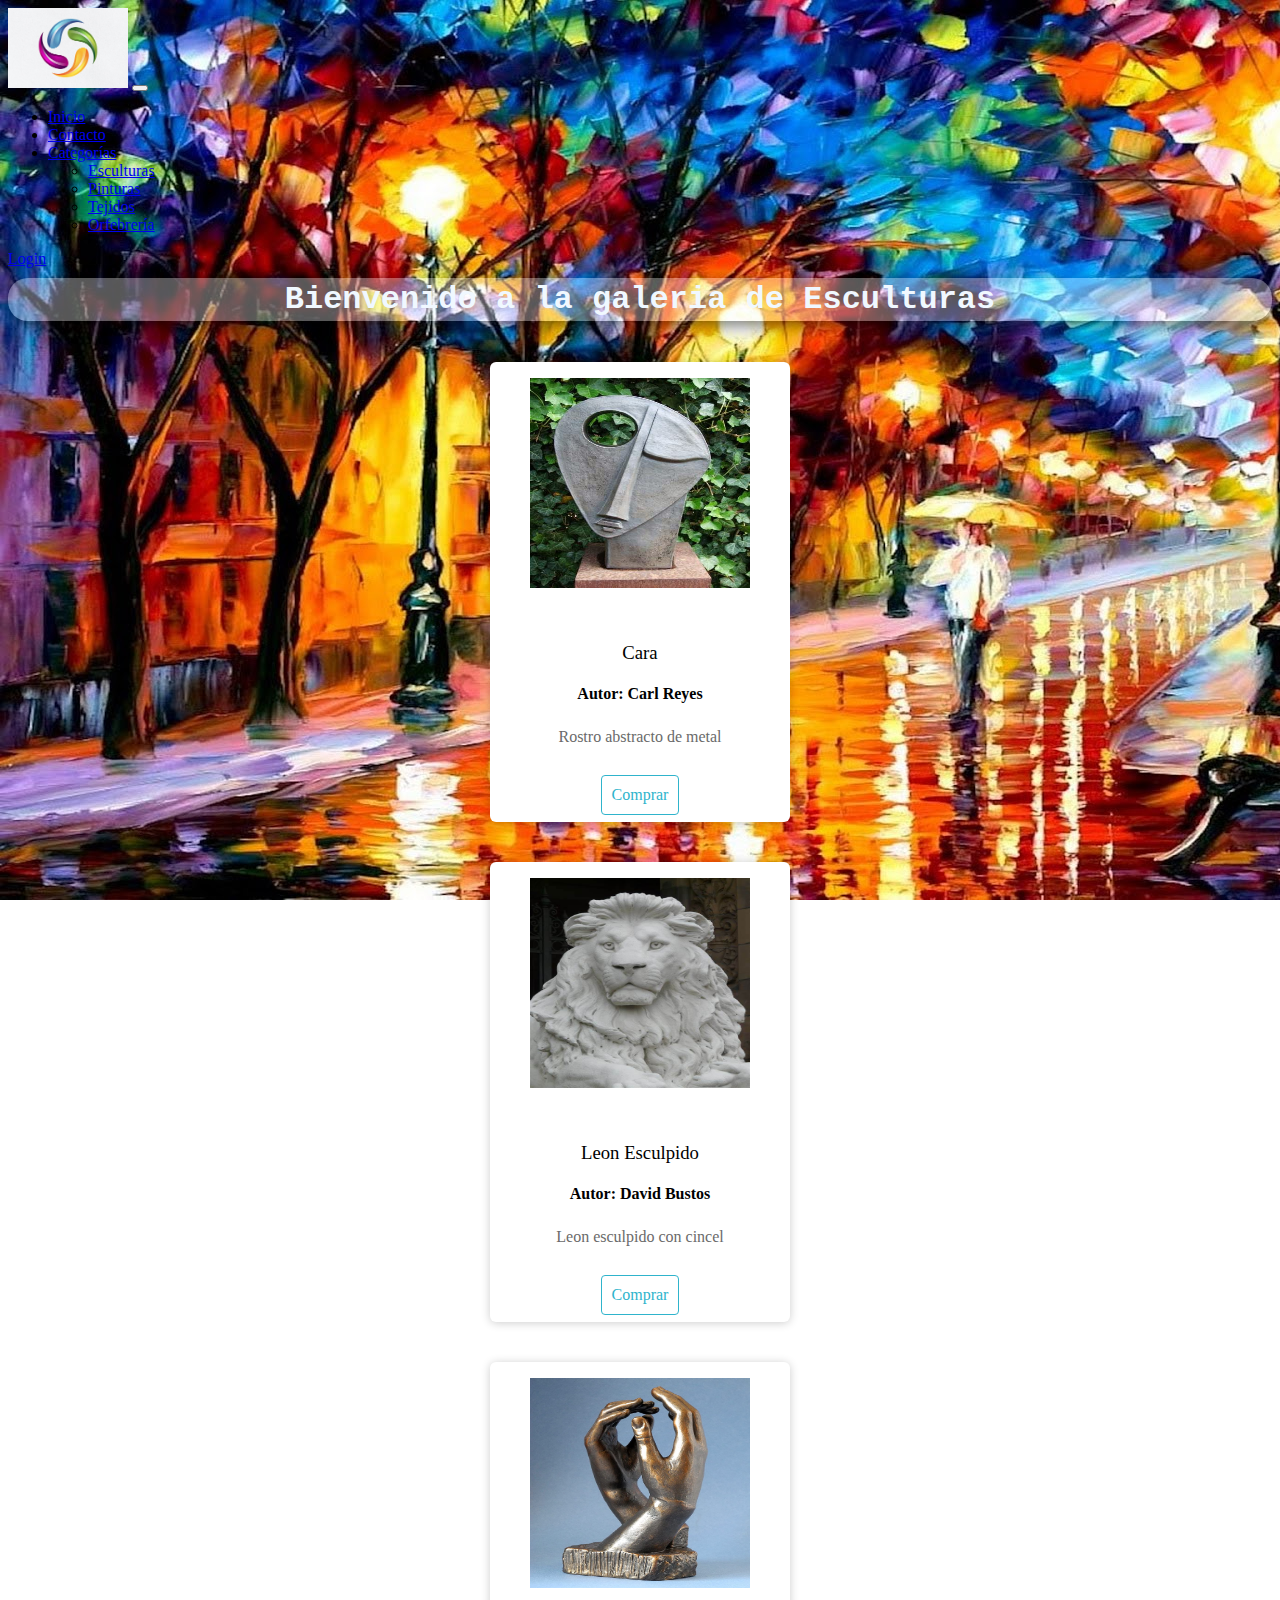
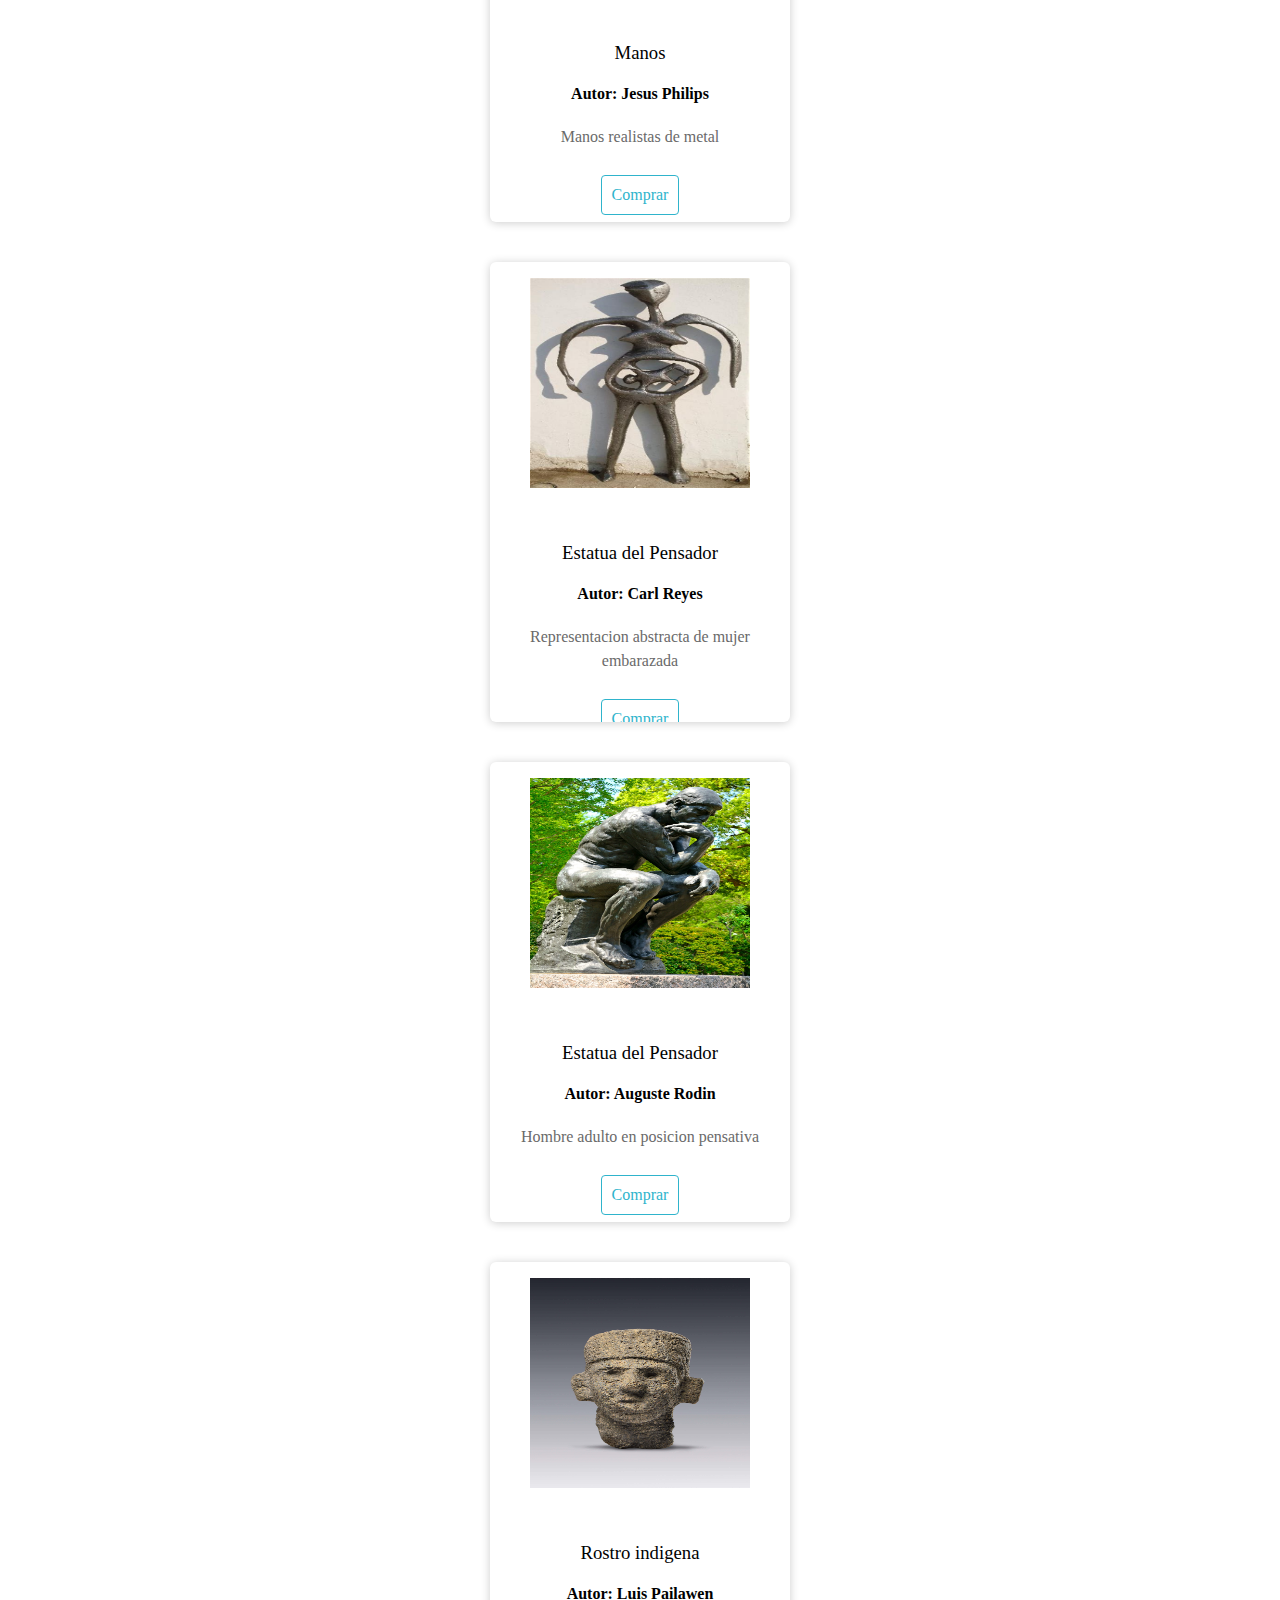
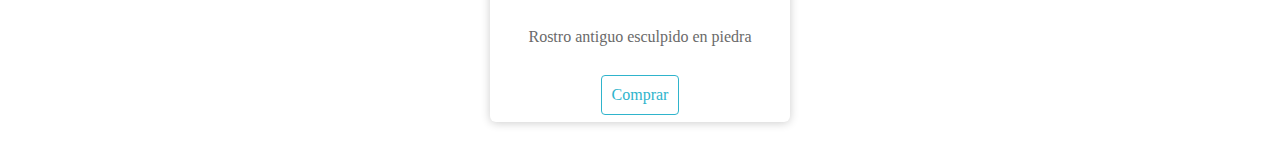
<file: Esculturas.html>
<!DOCTYPE html>
<html lang="en">

<head>
  <meta charset="UTF-8">
  <meta http-equiv="X-UA-Compatible" content="IE=edge">
  <meta name="viewport" content="width=device-width, initial-scale=1.0">
  <title>Esculturas</title>
  <link href="https://cdn.jsdelivr.net/npm/bootstrap@5.3.0-alpha2/dist/css/bootstrap.min.css" rel="stylesheet"
    integrity="sha384-aFq/bzH65dt+w6FI2ooMVUpc+21e0SRygnTpmBvdBgSdnuTN7QbdgL+OapgHtvPp" crossorigin="anonymous">
  <script src="https://cdn.jsdelivr.net/npm/bootstrap@5.3.0-alpha2/dist/js/bootstrap.bundle.min.js"
    integrity="sha384-qKXV1j0HvMUeCBQ+QVp7JcfGl760yU08IQ+GpUo5hlbpg51QRiuqHAJz8+BrxE/N"
    crossorigin="anonymous"></script>
    <link rel="stylesheet" href="est.css">
    <link rel="stylesheet" href="estilocard.css">

</head>

<body>
  <nav class="navbar navbar-expand-lg bg-body-tertiary">
    <div class="container-fluid">
      <a class="navbar-brand" href="index.html"> <img src="Img/Logo/logo-design.jpg" alt="logo" width="120px"></a>
      <button class="navbar-toggler" type="button" data-bs-toggle="collapse" data-bs-target="#navbarSupportedContent"
        aria-controls="navbarSupportedContent" aria-expanded="false" aria-label="Toggle navigation">
        <span class="navbar-toggler-icon"></span>
      </button>
      <div class="collapse navbar-collapse" id="navbarSupportedContent">
        <ul class="navbar-nav me-auto mb-2 mb-lg-0">
          <li class="nav-item">
            <a class="nav-link active" aria-current="page" href="index.html">Inicio</a>
          </li>
          <li class="nav-item">
            <a class="nav-link" href="Contacto.html">Contacto</a>
          </li>
          <li class="nav-item dropdown">
            <a class="nav-link dropdown-toggle" href="#" role="button" data-bs-toggle="dropdown" aria-expanded="false">
              Categorías
            </a>
            <ul class="dropdown-menu">
              <li><a class="dropdown-item" href="Esculturas.html">Esculturas</a></li>
              <li><a class="dropdown-item" href="Pinturas.html">Pinturas</a></li>
              <li><a class="dropdown-item" href="Tejidos.html">Tejidos</a></li>
              <li><a class="dropdown-item" href="Orfebrería.html">Orfebrería</a></li>
            </ul>
          </li>
        </ul>
        <li class="nav-item">
          <a class="nav-link active" aria-current="page" href="login.html">Login</a>
        </li>
      </div>
    </div>
  </nav>
  <div class="row">
    <div class="col-4"></div>
    <div class="col-4">
      <h1 class="h1">Bienvenido a la galeria de Esculturas</h1>
    </div>
    <div class="col-4"></div>
  </div>
  <div class="row">
    <div class="col-4">
      <div class="container">
        <div class="card">
          <figure>
            <img src="Img/Esculturas/cara.jpg" alt="">
          </figure>
          <div class="contenido">
            <h3>Cara</h3>
            <h4>Autor: Carl Reyes</h4>
            <p>Rostro abstracto de metal</p>
            <a href="loginVisita.html">Comprar</a>
          </div>
        </div>
      </div>
    </div>
    <div class="col-4">
      <div class="container">
        <div class="card">
          <figure>
            <img src="Img/Esculturas/leon.jpg" alt="">
          </figure>
          <div class="contenido">
            <h3>Leon Esculpido</h3>
            <h4>Autor: David Bustos</h4>
            <p>Leon esculpido con cincel</p>
            <a href="loginVisita.html">Comprar</a>
          </div>
        </div>
      </div>
    </div>
    <div class="col-4">
      <div class="container">
        <div class="card">
          <figure>
            <img src="Img/Esculturas/manos.jpg" alt="">
          </figure>
          <div class="contenido">
            <h3>Manos</h3>
            <h4>Autor: Jesus Philips</h4>
            <p>Manos realistas de metal</p>
            <a href="loginVisita.html">Comprar</a>
          </div>
        </div>
      </div>
    </div>
    <div class="row">
      <div class="col-4">
        <div class="container">
          <div class="card">
            <figure>
              <img src="Img/Esculturas/mujer.jpg" alt="">
            </figure>
            <div class="contenido">
              <h3>Estatua del Pensador</h3>
              <h4>Autor: Carl Reyes</h4>
              <p>Representacion abstracta de mujer embarazada</p>
              <a href="loginVisita.html">Comprar</a>
            </div>
          </div>
        </div>
      </div>
      <div class="col-4">
        <div class="container">
          <div class="card">
            <figure>
              <img src="Img/Esculturas/pensador.jpg" alt="">
            </figure>
            <div class="contenido">
              <h3>Estatua del Pensador</h3>
            <h4>Autor: Auguste Rodin</h4>
            <p>Hombre adulto en posicion pensativa</p>
            <a href="loginVisita.html">Comprar</a>
            </div>
          </div>
        </div>
      </div>
      <div class="col-4">
        <div class="container">
          <div class="card">
            <figure>
              <img src="Img/Esculturas/caraAntigua.jpg" alt="">
            </figure>
            <div class="contenido">
              <h3>Rostro indigena</h3>
              <h4>Autor: Luis Pailawen</h4>
              <p>Rostro antiguo esculpido en piedra </p>
              <a href="loginVisita.html">Comprar</a>
            </div>
          </div>
        </div>
      </div>
    </div>
  </div>
  </div>


</body>

</html>
</file>
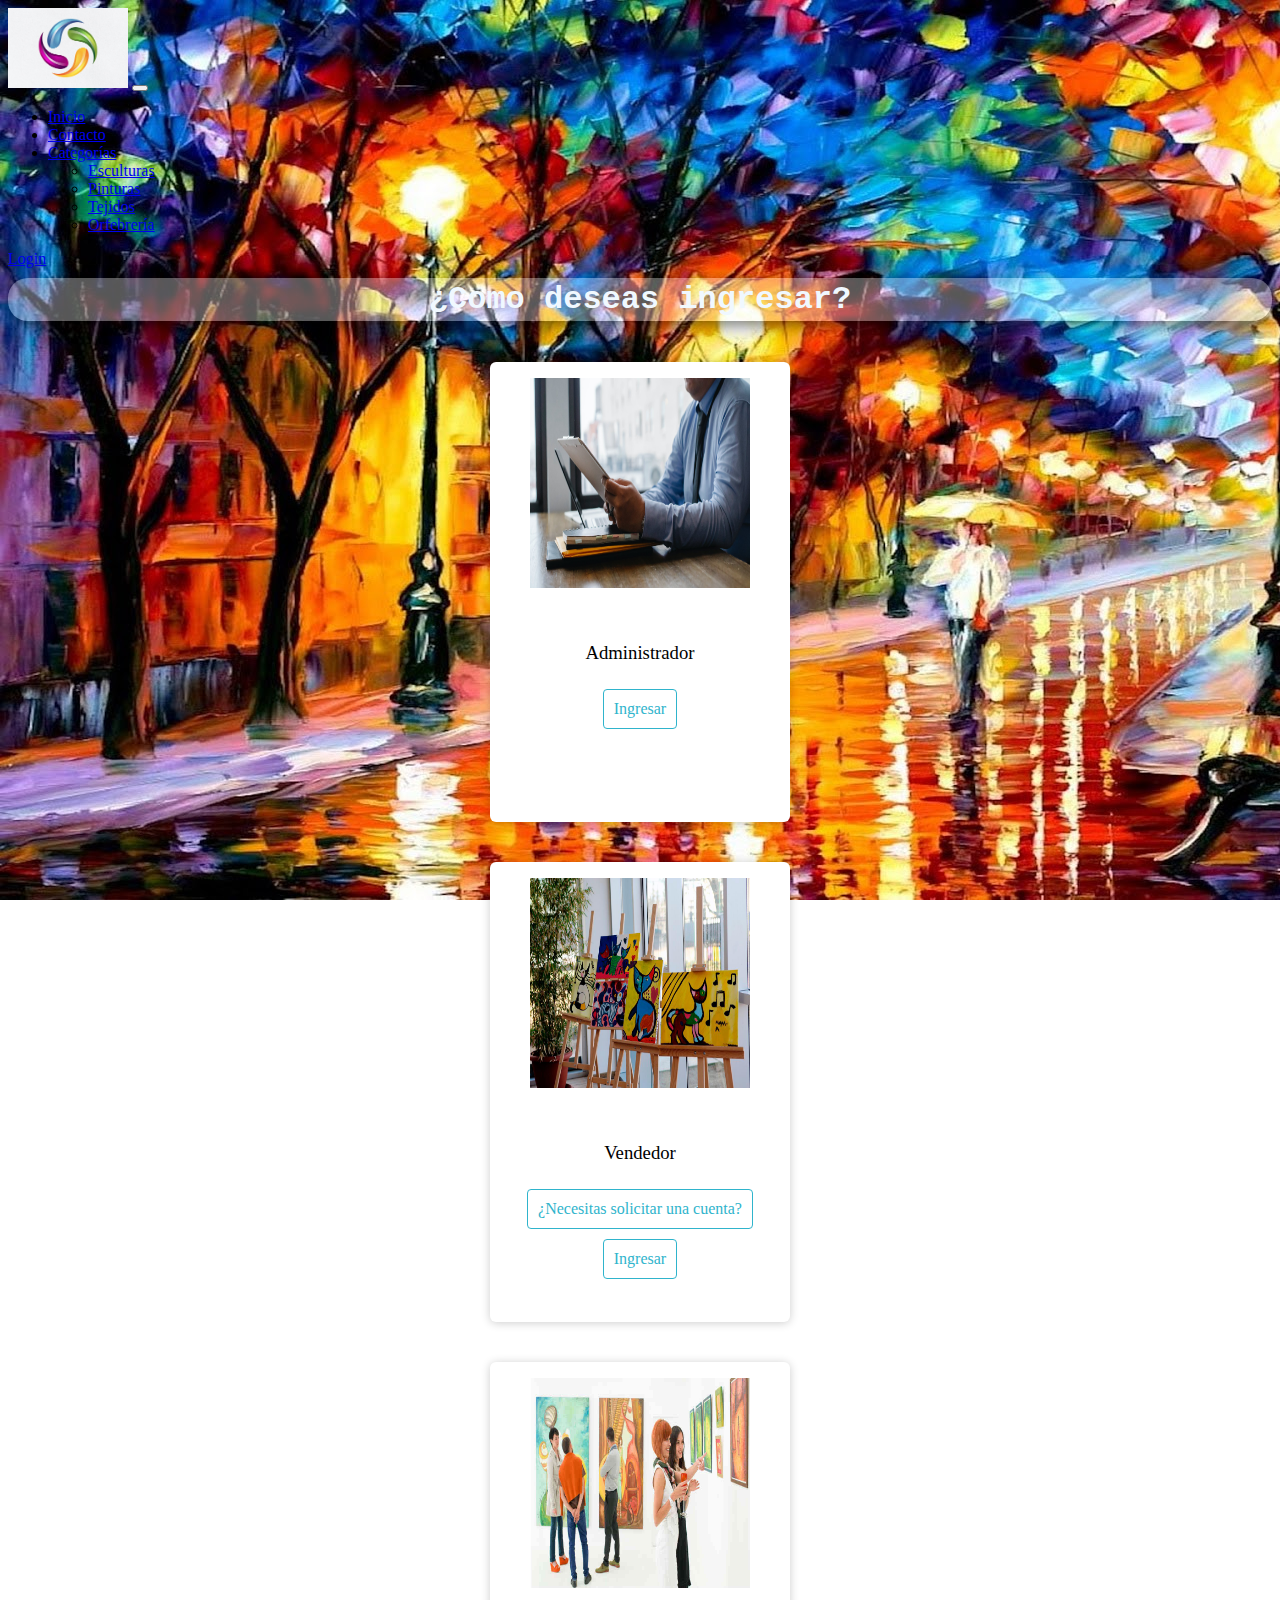
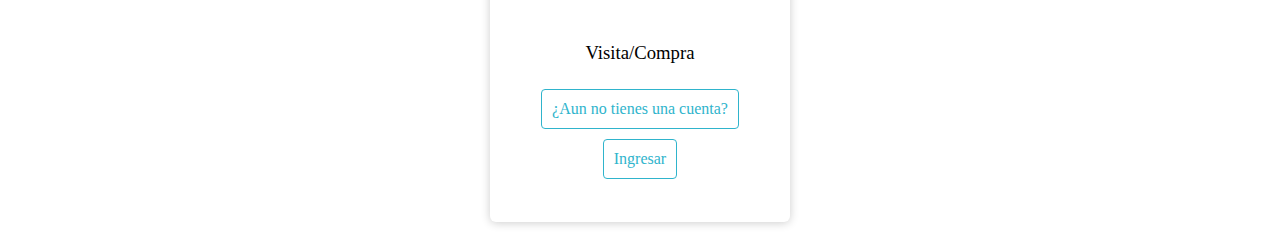
<file: login.html>
<!DOCTYPE html>
<html lang="en">

<head>
    <meta charset="UTF-8">
    <meta http-equiv="X-UA-Compatible" content="IE=edge">
    <meta name="viewport" content="width=device-width, initial-scale=1.0">
    <title>Login</title>
    <link href="https://cdn.jsdelivr.net/npm/bootstrap@5.3.0-alpha2/dist/css/bootstrap.min.css" rel="stylesheet"
        integrity="sha384-aFq/bzH65dt+w6FI2ooMVUpc+21e0SRygnTpmBvdBgSdnuTN7QbdgL+OapgHtvPp" crossorigin="anonymous">
    <script src="https://cdn.jsdelivr.net/npm/bootstrap@5.3.0-alpha2/dist/js/bootstrap.bundle.min.js"
        integrity="sha384-qKXV1j0HvMUeCBQ+QVp7JcfGl760yU08IQ+GpUo5hlbpg51QRiuqHAJz8+BrxE/N"
        crossorigin="anonymous"></script>
    <link rel="stylesheet" href="estilocard.css">
    <link rel="stylesheet" href="est.css">
</head>

<body>
    <header>
        <nav class="navbar navbar-expand-lg bg-body-tertiary">
            <div class="container-fluid">
                <a class="navbar-brand" href="index.html"> <img src="Img/Logo/logo-design.jpg" alt="logo"
                        width="120px"></a>
                <button class="navbar-toggler" type="button" data-bs-toggle="collapse"
                    data-bs-target="#navbarSupportedContent" aria-controls="navbarSupportedContent"
                    aria-expanded="false" aria-label="Toggle navigation">
                    <span class="navbar-toggler-icon"></span>
                </button>
                <div class="collapse navbar-collapse" id="navbarSupportedContent">
                    <ul class="navbar-nav me-auto mb-2 mb-lg-0">
                        <li class="nav-item">
                            <a class="nav-link active" aria-current="page" href="index.html">Inicio</a>
                        </li>
                        <li class="nav-item">
                            <a class="nav-link" href="Contacto.html">Contacto</a>
                        </li>
                        <li class="nav-item dropdown">
                            <a class="nav-link dropdown-toggle" href="#" role="button" data-bs-toggle="dropdown"
                                aria-expanded="false">
                                Categorías
                            </a>
                            <ul class="dropdown-menu">
                                <li><a class="dropdown-item" href="Esculturas.html">Esculturas</a></li>
                                <li><a class="dropdown-item" href="Pinturas.html">Pinturas</a></li>
                                <li><a class="dropdown-item" href="Tejidos.html">Tejidos</a></li>
                                <li><a class="dropdown-item" href="Orfebrería.html">Orfebrería</a></li>
                            </ul>
                        </li>
                    </ul>
                    <li class="nav-item">
                        <a class="nav-link active" aria-current="page" href="login.html">Login</a>
                    </li>
                </div>
            </div>
        </nav>
    </header>
    <div class="row">
        <div class="col-4"></div>
        <div class="col-4">
          <h1 class="h1">¿Como deseas ingresar?</h1>
        </div>
        <div class="col-4"></div>
      </div>
      <div class="row">
        <div class="col-4">
          <div class="container">
            <div class="card">
              <figure>
                <img src="Img/Register/Administrador.jpg" alt="">
              </figure>
              <div class="contenido">
                <h3>Administrador</h3>
                <a href="loginAdmin.html">Ingresar</a>
              </div>
            </div>
          </div>
        </div>
        <div class="col-4">
          <div class="container">
            <div class="card">
              <figure>
                <img src="Img/Register/Vendedor.jpg" alt="">
              </figure>
              <div class="contenido">
                <h3>Vendedor</h3>
                <a href="Contacto.html">¿Necesitas solicitar una cuenta?</a>
                <a href="loginVendedor.html">Ingresar</a>
              </div>
            </div>
          </div>
        </div>
        <div class="col-4">
          <div class="container">
            <div class="card">
              <figure>
                <img src="Img/Register/Visita.jpg" alt="">
              </figure>
              <div class="contenido">
                <h3>Visita/Compra</h3>
                <a href="Registro.html">¿Aun no tienes una cuenta?</a>
                <a href="loginVisita.html">Ingresar</a>
              </div>
            </div>
          </div>
        </div>
        




</body>

</html>
</file>
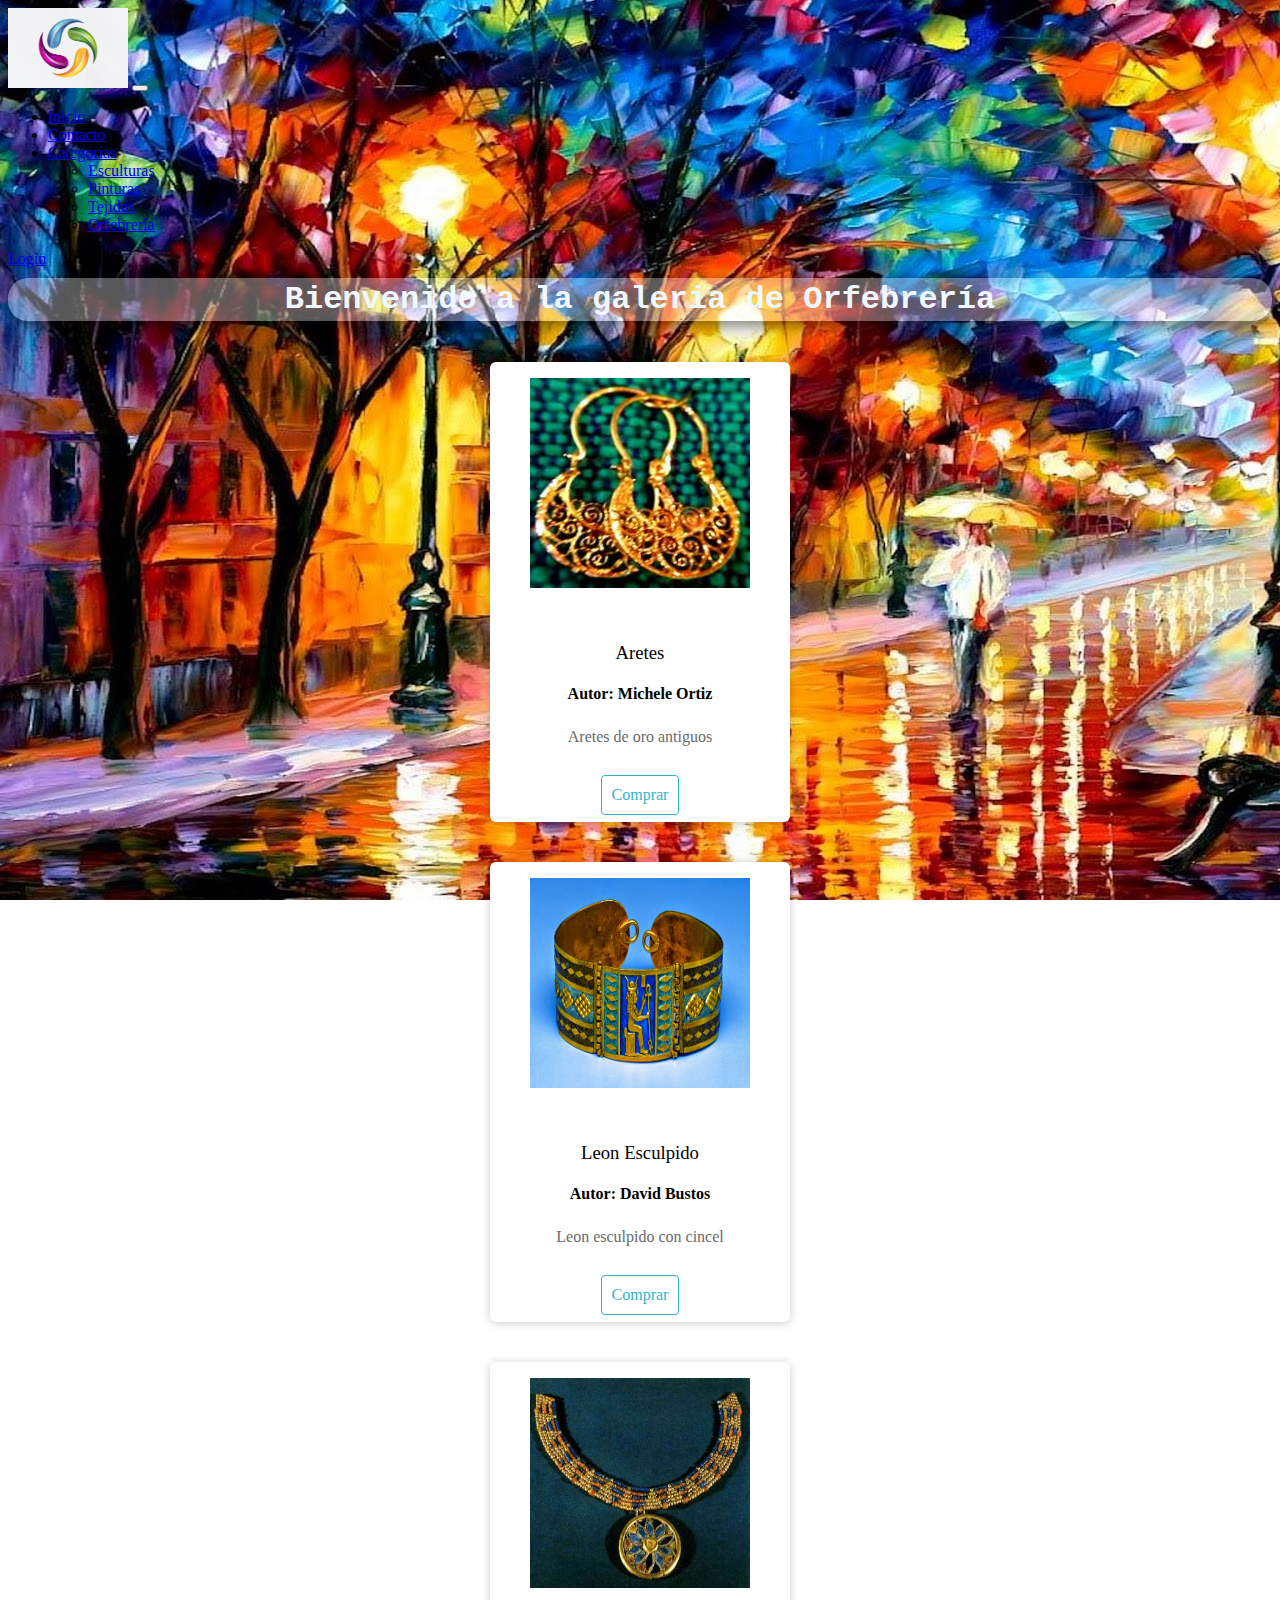
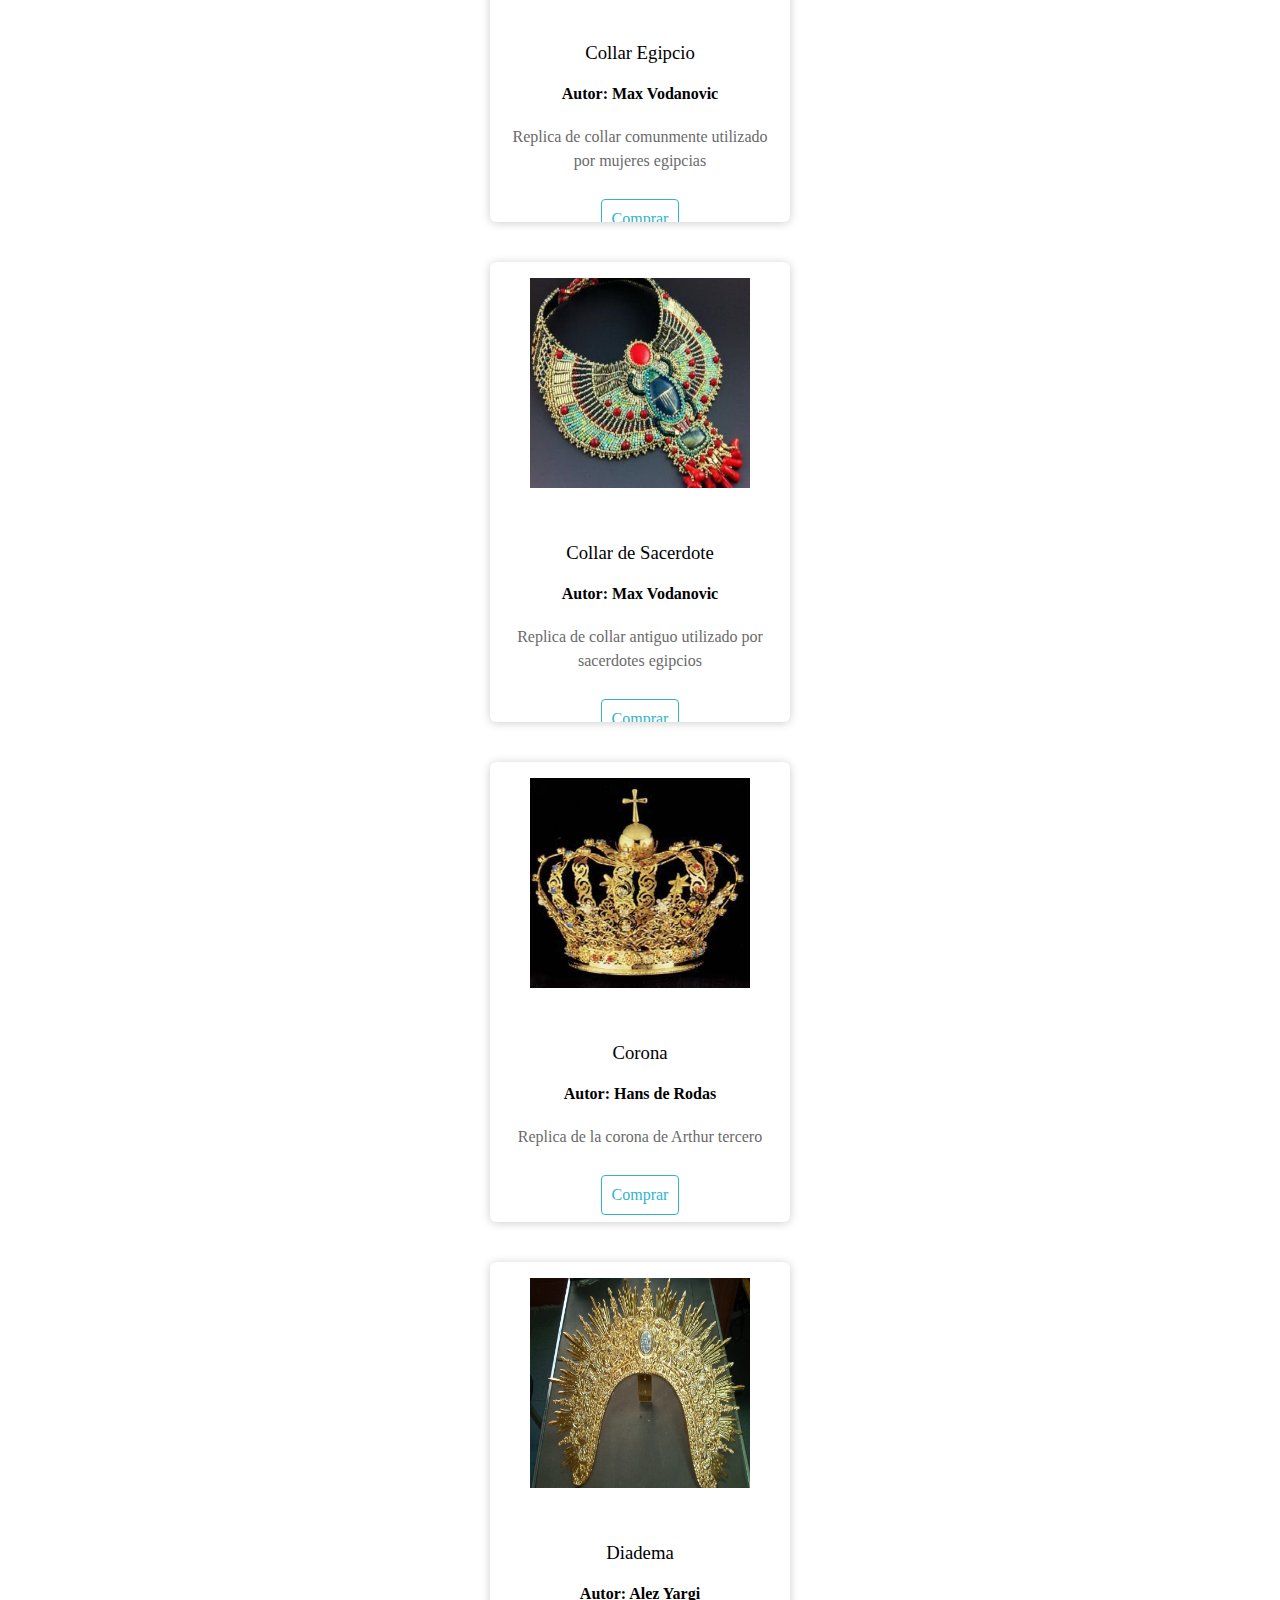
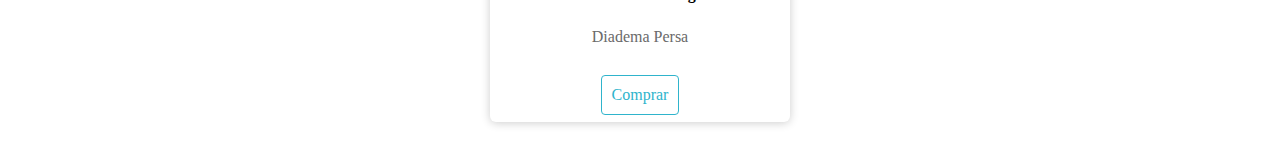
<file: Orfebrería.html>
<!DOCTYPE html>
<html lang="en">
<head>
    <meta charset="UTF-8">
    <meta http-equiv="X-UA-Compatible" content="IE=edge">
    <meta name="viewport" content="width=device-width, initial-scale=1.0">
    <title>Orfebrería</title>
    <link href="https://cdn.jsdelivr.net/npm/bootstrap@5.3.0-alpha2/dist/css/bootstrap.min.css" rel="stylesheet" integrity="sha384-aFq/bzH65dt+w6FI2ooMVUpc+21e0SRygnTpmBvdBgSdnuTN7QbdgL+OapgHtvPp" crossorigin="anonymous">
    <script src="https://cdn.jsdelivr.net/npm/bootstrap@5.3.0-alpha2/dist/js/bootstrap.bundle.min.js" integrity="sha384-qKXV1j0HvMUeCBQ+QVp7JcfGl760yU08IQ+GpUo5hlbpg51QRiuqHAJz8+BrxE/N" crossorigin="anonymous"></script>
    <link rel="stylesheet" href="est.css">
    <link rel="stylesheet" href="estilocard.css">
</head>
<body>
    <nav class="navbar navbar-expand-lg bg-body-tertiary">
        <div class="container-fluid">
          <a class="navbar-brand" href="index.html"> <img src="Img/Logo/logo-design.jpg" alt="logo" width="120px"></a>
          <button class="navbar-toggler" type="button" data-bs-toggle="collapse" data-bs-target="#navbarSupportedContent" aria-controls="navbarSupportedContent" aria-expanded="false" aria-label="Toggle navigation">
            <span class="navbar-toggler-icon"></span>
          </button>
          <div class="collapse navbar-collapse" id="navbarSupportedContent">
            <ul class="navbar-nav me-auto mb-2 mb-lg-0">
              <li class="nav-item">
                <a class="nav-link active" aria-current="page" href="index.html">Inicio</a>
              </li>
              <li class="nav-item">
                <a class="nav-link" href="Contacto.html">Contacto</a>
              </li>
              <li class="nav-item dropdown">
                <a class="nav-link dropdown-toggle" href="#" role="button" data-bs-toggle="dropdown" aria-expanded="false">
                  Categorías
                </a>
                <ul class="dropdown-menu">
                  <li><a class="dropdown-item" href="Esculturas.html">Esculturas</a></li>
                  <li><a class="dropdown-item" href="Pinturas.html">Pinturas</a></li>
                  <li><a class="dropdown-item" href="Tejidos.html">Tejidos</a></li>
                  <li><a class="dropdown-item" href="Orfebrería.html">Orfebrería</a></li>
                </ul>
              </li>
            </ul>
            <li class="nav-item">
                <a class="nav-link active" aria-current="page" href="login.html">Login</a>
              </li>
          </div>
        </div>
      </nav>
      <div class="row">
        <div class="col-4"></div>
        <div class="col-4">
          <h1 class="h1">Bienvenido a la galeria de Orfebrería</h1>
        </div>
        <div class="col-4"></div>
      </div>
      <div class="row">
        <div class="col-4">
          <div class="container">
            <div class="card">
              <figure>
                <img src="Img/Orfebrería/aretes.jpg" alt="">
              </figure>
              <div class="contenido">
                <h3>Aretes</h3>
                <h4>Autor: Michele Ortiz</h4>
                <p>Aretes de oro antiguos</p>
                <a href="loginVisita.html">Comprar</a>
              </div>
            </div>
          </div>
        </div>
        <div class="col-4">
          <div class="container">
            <div class="card">
              <figure>
                <img src="Img/Orfebrería/brazalete.jpg" alt="">
              </figure>
              <div class="contenido">
                <h3>Leon Esculpido</h3>
                <h4>Autor: David Bustos</h4>
                <p>Leon esculpido con cincel</p>
                <a href="loginVisita.html">Comprar</a>
              </div>
            </div>
          </div>
        </div>
        <div class="col-4">
          <div class="container">
            <div class="card">
              <figure>
                <img src="Img/Orfebrería/collar.jpg" alt="">
              </figure>
              <div class="contenido">
                <h3>Collar Egipcio</h3>
                <h4>Autor: Max Vodanovic</h4>
                <p>Replica de collar comunmente utilizado por mujeres egipcias</p>
                <a href="loginVisita.html">Comprar</a>
              </div>
            </div>
          </div>
        </div>
        <div class="row">
          <div class="col-4">
            <div class="container">
              <div class="card">
                <figure>
                  <img src="Img/Orfebrería/collar2.jpg" alt="">
                </figure>
                <div class="contenido">
                  <h3>Collar de Sacerdote</h3>
                  <h4>Autor: Max Vodanovic</h4>
                  <p>Replica de collar antiguo utilizado por sacerdotes egipcios</p>
                  <a href="loginVisita.html">Comprar</a>
                </div>
              </div>
            </div>
          </div>
          <div class="col-4">
            <div class="container">
              <div class="card">
                <figure>
                  <img src="Img/Orfebrería/corona.jpg" alt="">
                </figure>
                <div class="contenido">
                  <h3>Corona</h3>
                <h4>Autor: Hans de Rodas</h4>
                <p>Replica de la corona de Arthur tercero </p>
                <a href="loginVisita.html">Comprar</a>
                </div>
              </div>
            </div>
          </div>
          <div class="col-4">
            <div class="container">
              <div class="card">
                <figure>
                  <img src="Img/Orfebrería/diadema.JPG" alt="">
                </figure>
                <div class="contenido">
                  <h3>Diadema</h3>
                  <h4>Autor: Alez Yargi</h4>
                  <p>Diadema Persa </p>
                  <a href="loginVisita.html">Comprar</a>
                </div>
              </div>
            </div>
          </div>
        </div>
      </div>
      </div>
    
    
    
</body>
</html>
</file>
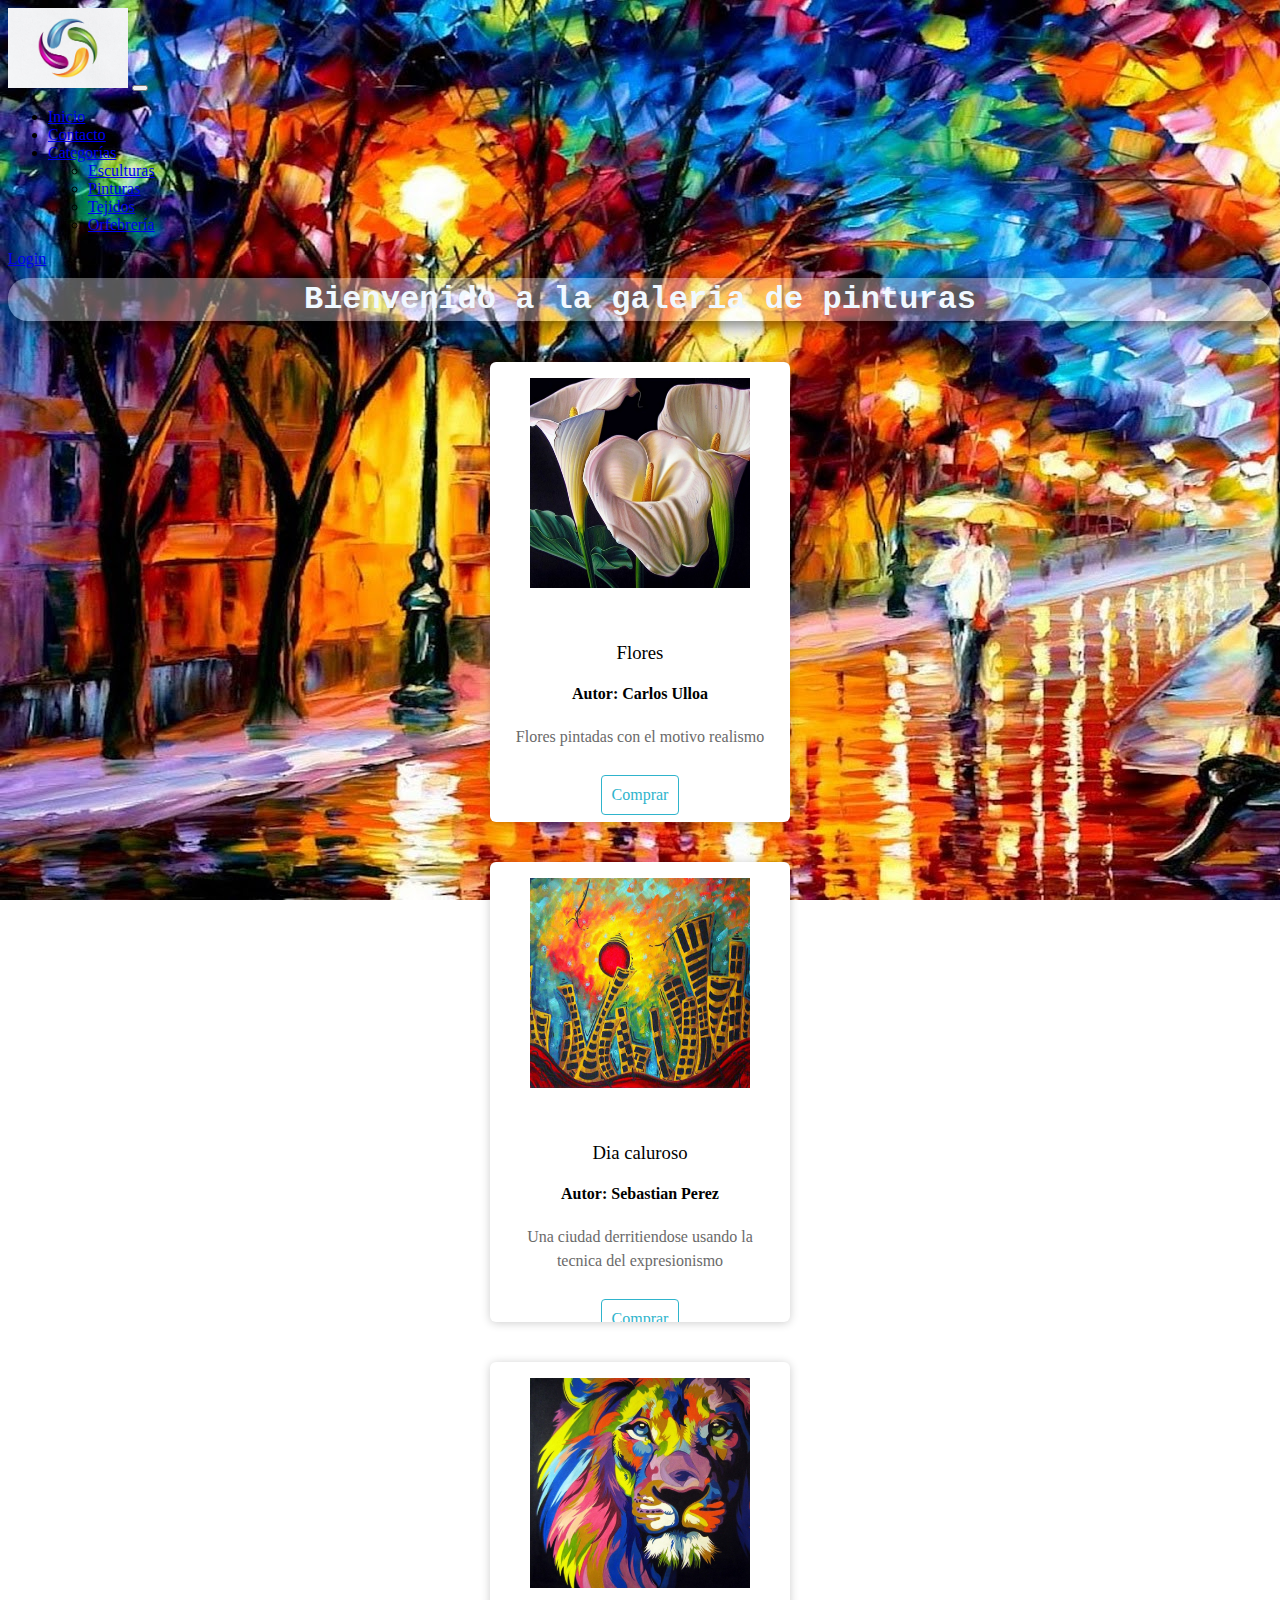
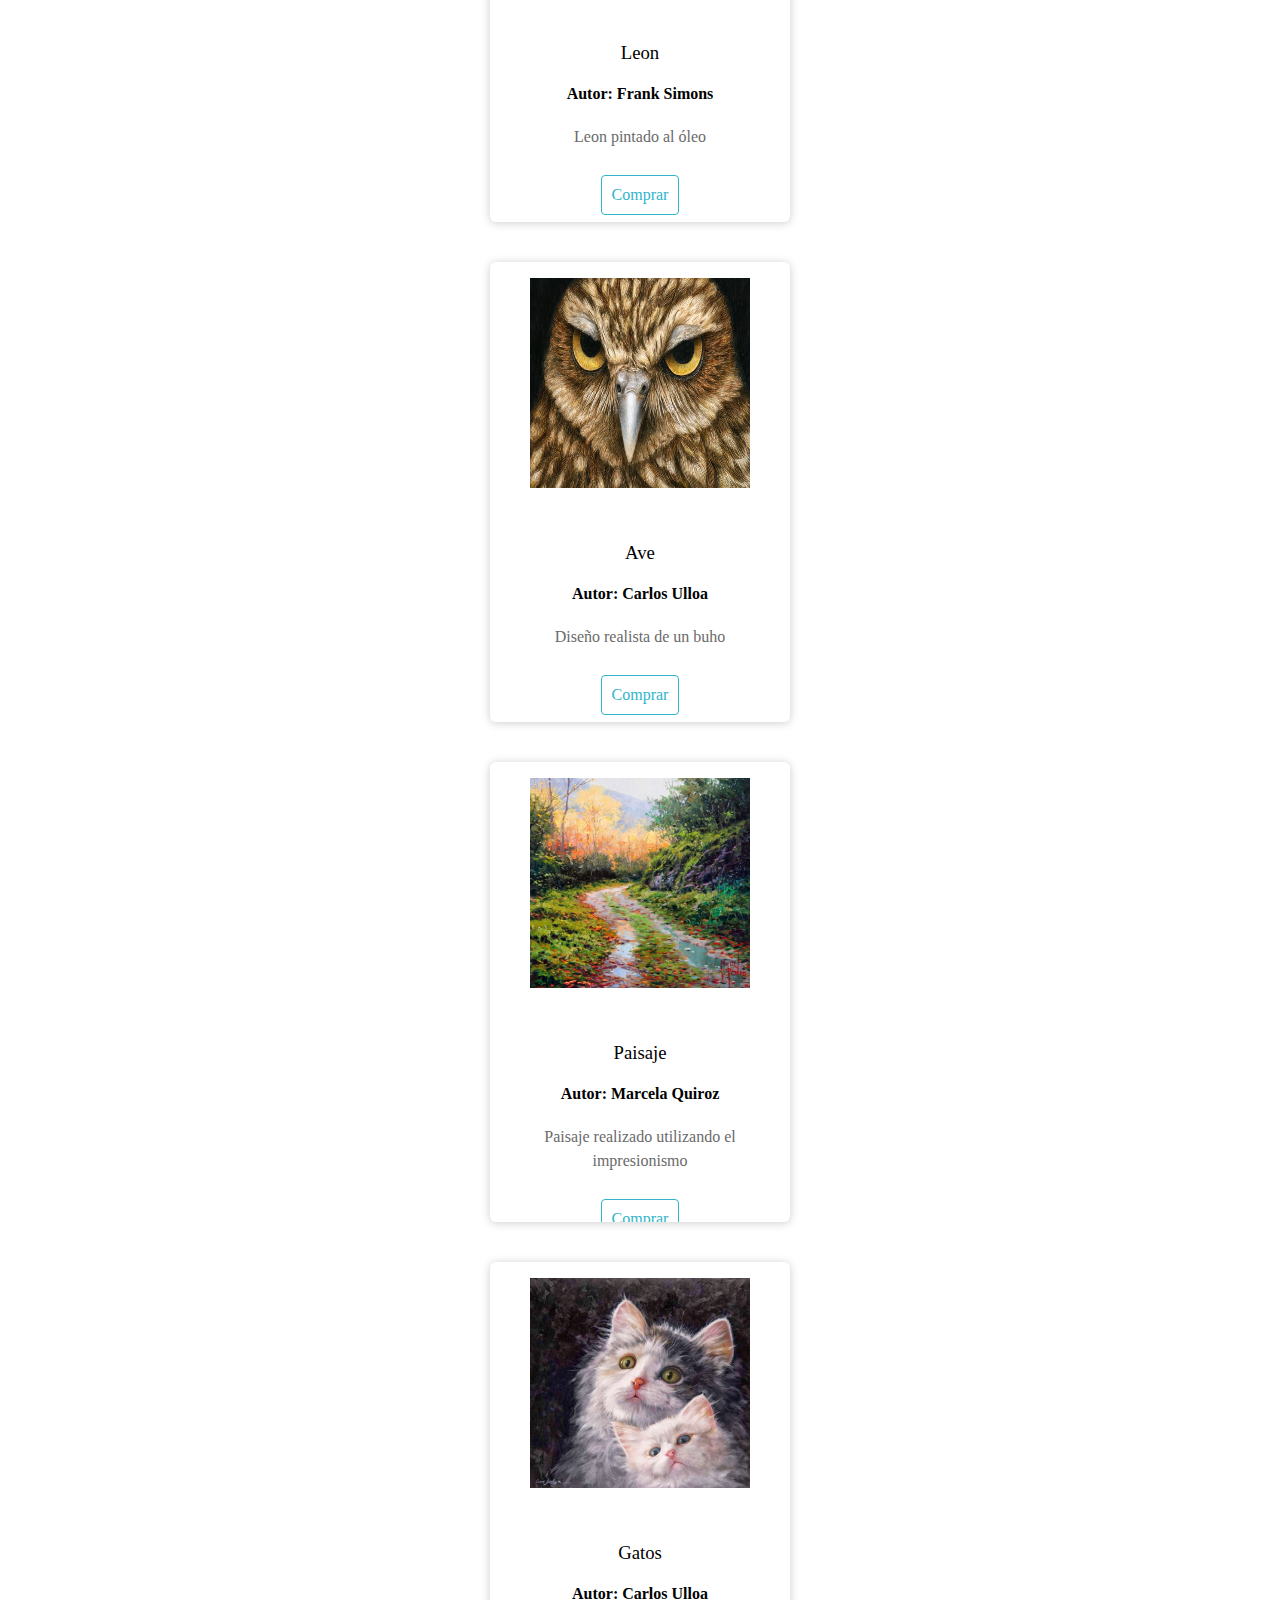
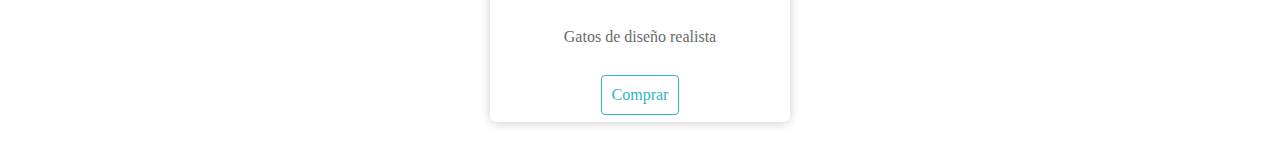
<file: Pinturas.html>
<!DOCTYPE html>
<html lang="en">

<head>
  <meta charset="UTF-8">
  <meta http-equiv="X-UA-Compatible" content="IE=edge">
  <meta name="viewport" content="width=device-width, initial-scale=1.0">
  <title>Pinturas</title>
  <link href="https://cdn.jsdelivr.net/npm/bootstrap@5.3.0-alpha2/dist/css/bootstrap.min.css" rel="stylesheet"
    integrity="sha384-aFq/bzH65dt+w6FI2ooMVUpc+21e0SRygnTpmBvdBgSdnuTN7QbdgL+OapgHtvPp" crossorigin="anonymous">
  <script src="https://cdn.jsdelivr.net/npm/bootstrap@5.3.0-alpha2/dist/js/bootstrap.bundle.min.js"
    integrity="sha384-qKXV1j0HvMUeCBQ+QVp7JcfGl760yU08IQ+GpUo5hlbpg51QRiuqHAJz8+BrxE/N"
    crossorigin="anonymous"></script>
  <link rel="stylesheet" href="estilocard.css">
  <link rel="stylesheet" href="est.css">
</head>

<body>
  <nav class="navbar navbar-expand-lg bg-body-tertiary">
    <div class="container-fluid">
      <a class="navbar-brand" href="index.html"> <img src="Img/Logo/logo-design.jpg" alt="logo" width="120px"></a>
      <button class="navbar-toggler" type="button" data-bs-toggle="collapse" data-bs-target="#navbarSupportedContent"
        aria-controls="navbarSupportedContent" aria-expanded="false" aria-label="Toggle navigation">
        <span class="navbar-toggler-icon"></span>
      </button>
      <div class="collapse navbar-collapse" id="navbarSupportedContent">
        <ul class="navbar-nav me-auto mb-2 mb-lg-0">
          <li class="nav-item">
            <a class="nav-link active" aria-current="page" href="index.html">Inicio</a>
          </li>
          <li class="nav-item">
            <a class="nav-link" href="Contacto.html">Contacto</a>
          </li>
          <li class="nav-item dropdown">
            <a class="nav-link dropdown-toggle" href="#" role="button" data-bs-toggle="dropdown" aria-expanded="false">
              Categorías
            </a>
            <ul class="dropdown-menu">
              <li><a class="dropdown-item" href="Esculturas.html">Esculturas</a></li>
              <li><a class="dropdown-item" href="Pinturas.html">Pinturas</a></li>
              <li><a class="dropdown-item" href="Tejidos.html">Tejidos</a></li>
              <li><a class="dropdown-item" href="Orfebrería.html">Orfebrería</a></li>
            </ul>
          </li>
        </ul>
        <li class="nav-item">
          <a class="nav-link active" aria-current="page" href="login.html">Login</a>
        </li>
      </div>
    </div>
  </nav>
  <div class="row">
    <div class="col-4"></div>
    <div class="col-4">
      <h1 class="h1">Bienvenido a la galeria de pinturas</h1>
    </div>
    <div class="col-4"></div>
  </div>
  <div class="row">
    <div class="col-4">
      <div class="container">
        <div class="card">
          <figure>
            <img src="Img/Pinturas/flores.jpg" alt="">
          </figure>
          <div class="contenido">
            <h3>Flores</h3>
            <h4>Autor: Carlos Ulloa</h4>
            <p>Flores pintadas con el motivo realismo</p>
            <a href="loginVisita.html">Comprar</a>
          </div>
        </div>
      </div>
    </div>
    <div class="col-4">
      <div class="container">
        <div class="card">
          <figure>
            <img src="Img/Pinturas/Edificios.jpg" alt="">
          </figure>
          <div class="contenido">
            <h3>Dia caluroso</h3>
            <h4>Autor: Sebastian Perez</h4>
            <p>Una ciudad derritiendose usando la tecnica del expresionismo</p>
            <a href="loginVisita.html">Comprar</a>
          </div>
        </div>
      </div>
    </div>
    <div class="col-4">
      <div class="container">
        <div class="card">
          <figure>
            <img src="Img/Pinturas/leonOleo.jpg" alt="">
          </figure>
          <div class="contenido">
            <h3>Leon</h3>
            <h4>Autor: Frank Simons</h4>
            <p>Leon pintado al óleo</p>
            <a href="loginVisita.html">Comprar</a>
          </div>
        </div>
      </div>
    </div>
    <div class="row">
      <div class="col-4">
        <div class="container">
          <div class="card">
            <figure>
              <img src="Img/Pinturas/ave.jpg" alt="">
            </figure>
            <div class="contenido">
              <h3>Ave</h3>
            <h4>Autor: Carlos Ulloa</h4>
            <p>Diseño realista de un buho</p>
            <a href="loginVisita.html">Comprar</a>
            </div>
          </div>
        </div>
      </div>
      <div class="col-4">
        <div class="container">
          <div class="card">
            <figure>
              <img src="Img/Pinturas/paisaje.jpg" alt="">
            </figure>
            <div class="contenido">
              <h3>Paisaje</h3>
            <h4>Autor: Marcela Quiroz</h4>
            <p>Paisaje realizado utilizando el impresionismo</p>
            <a href="loginVisita.html">Comprar</a>
            </div>
          </div>
        </div>
      </div>
      <div class="col-4">
        <div class="container">
          <div class="card">
            <figure>
              <img src="Img/Pinturas/gatos.jpg" alt="">
            </figure>
            <div class="contenido">
              <h3>Gatos</h3>
            <h4>Autor: Carlos Ulloa</h4>
            <p>Gatos de diseño realista</p>
            <a href="loginVisita.html">Comprar</a>
            </div>
          </div>
        </div>
      </div>
    </div>
  </div>
  </div>
</body>

</html>
</file>
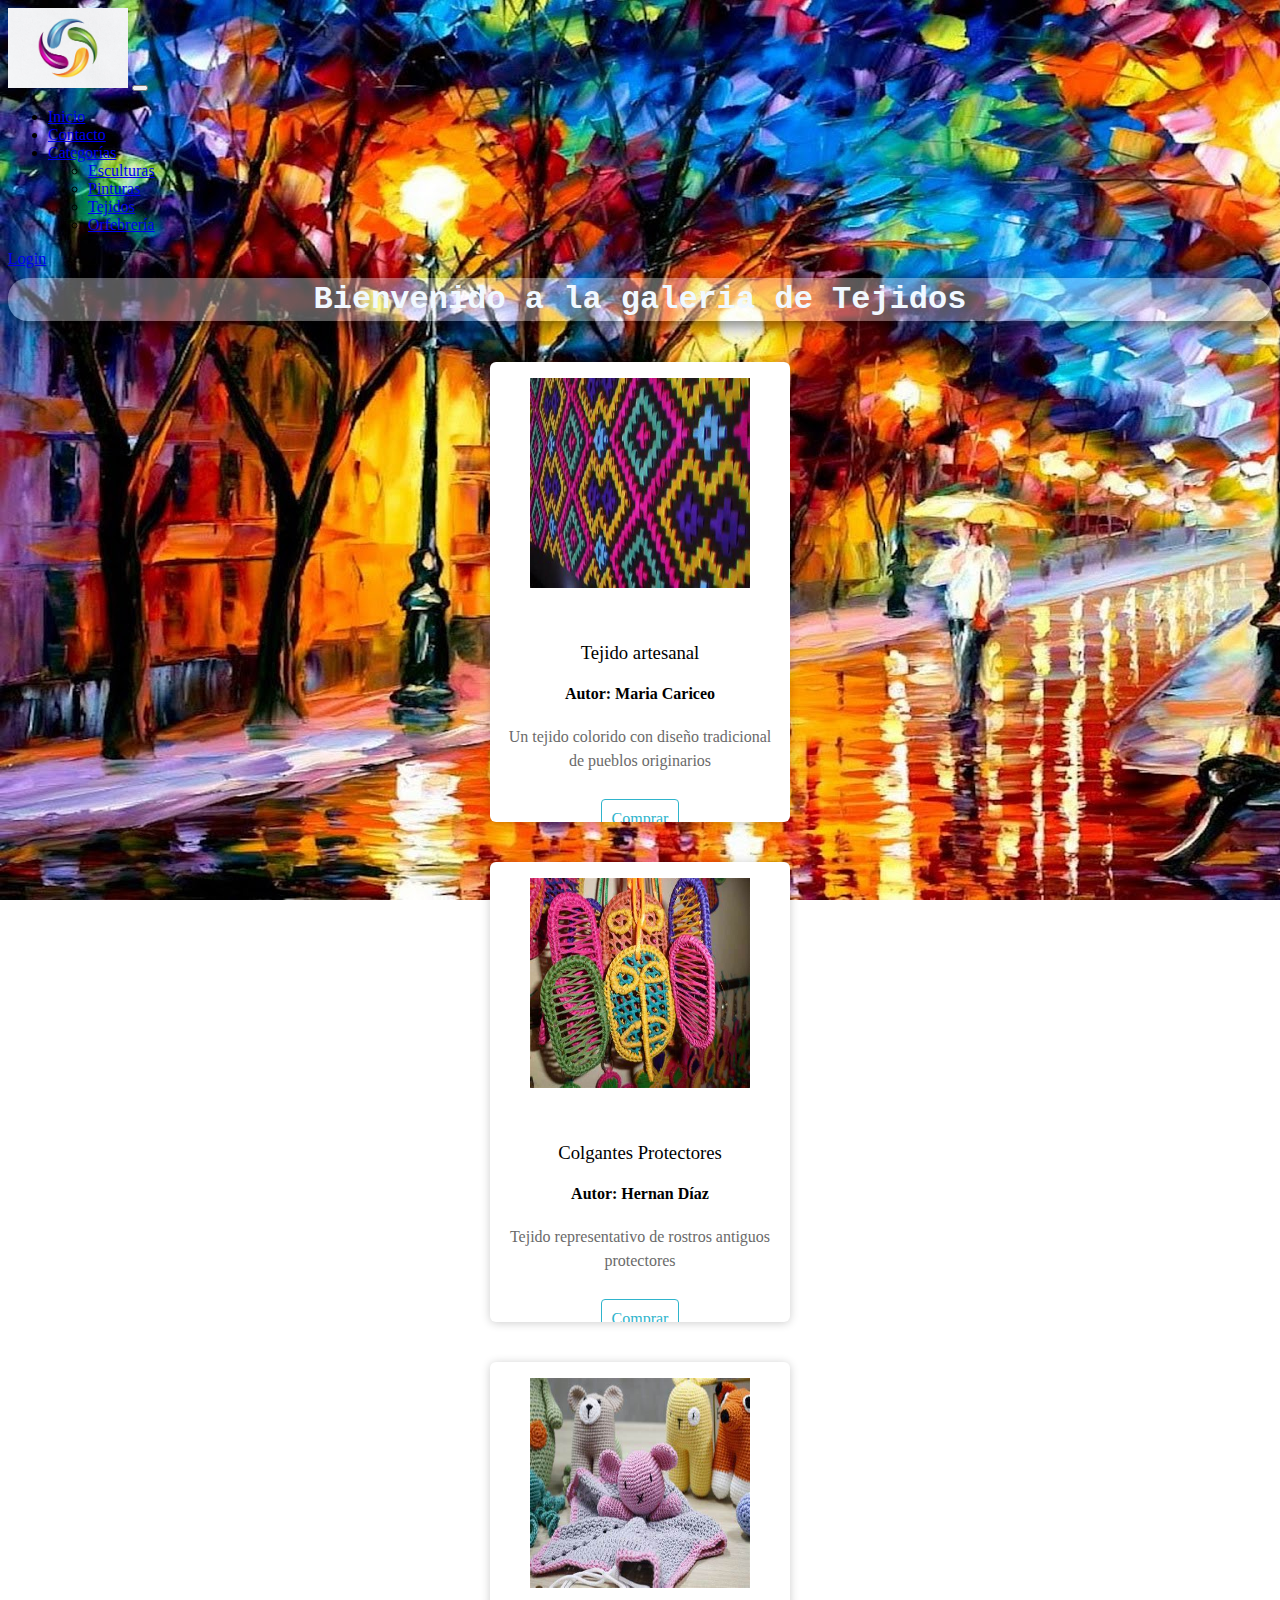
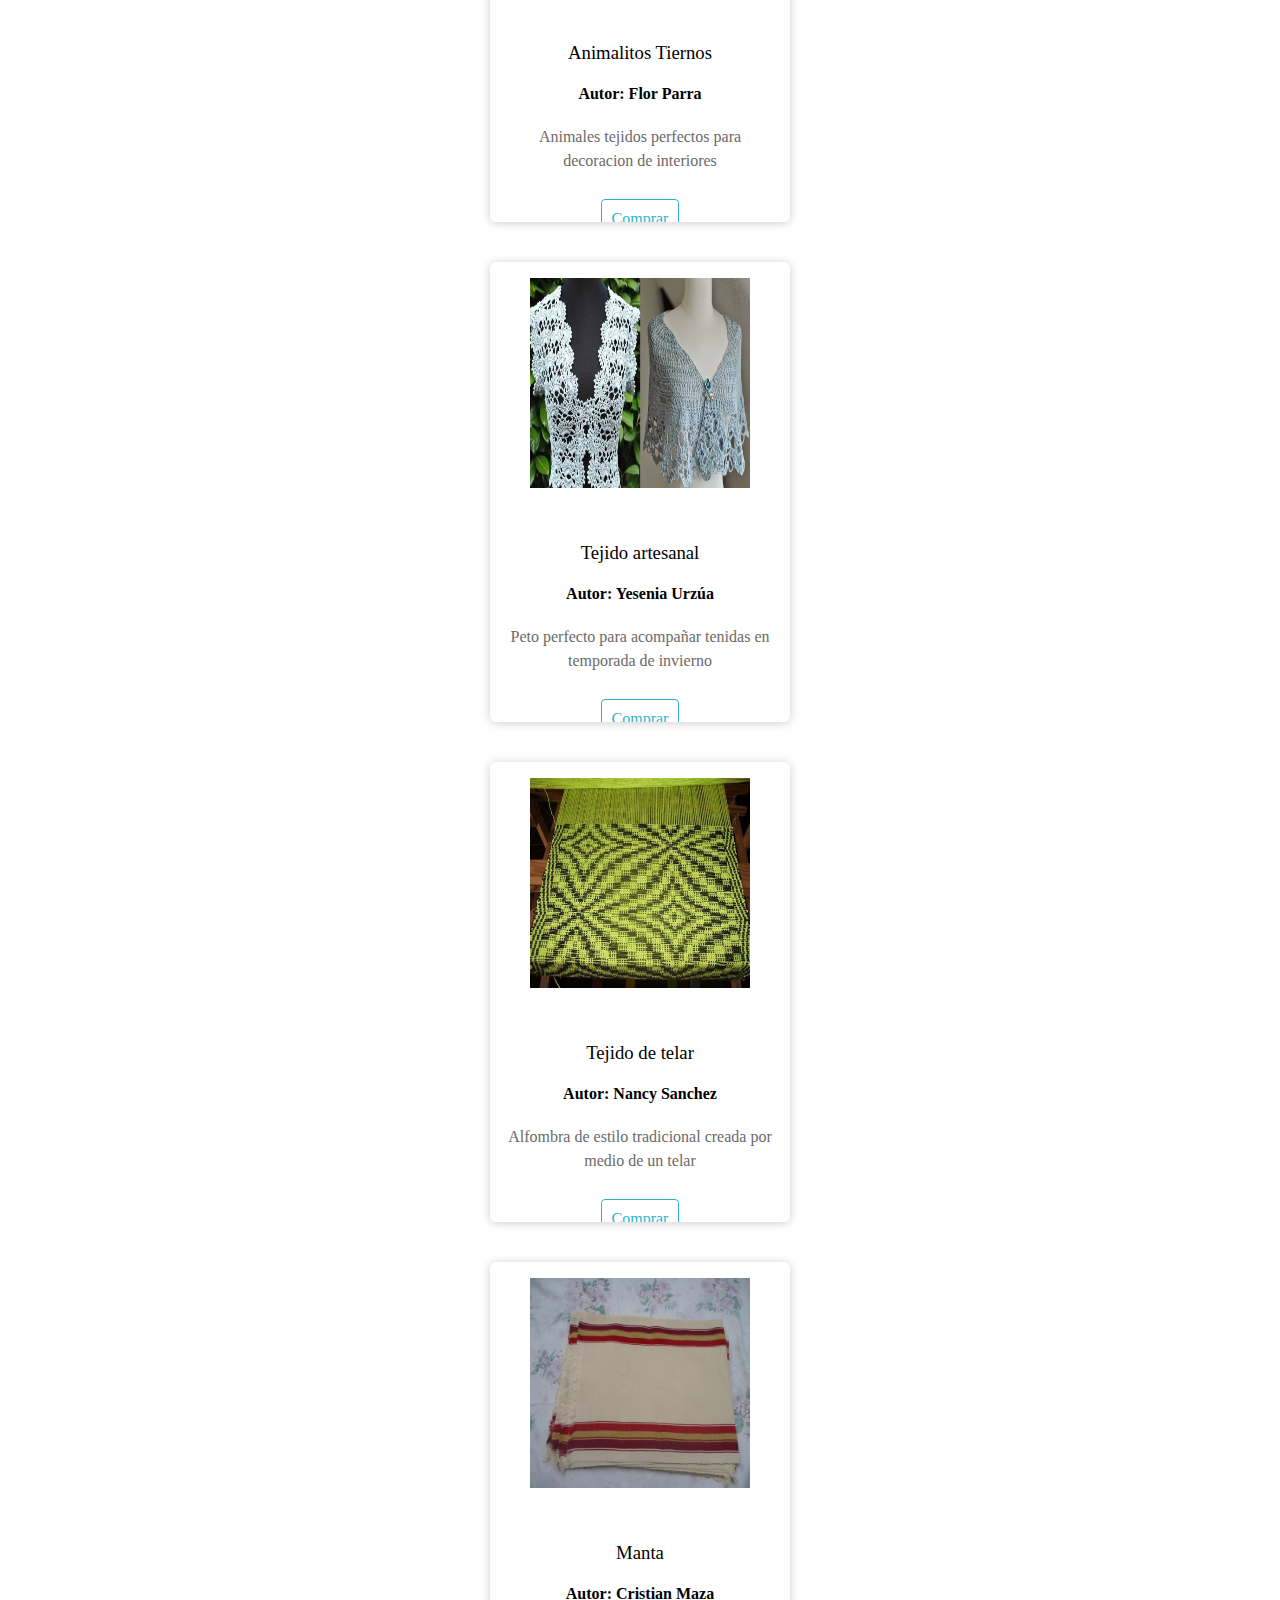
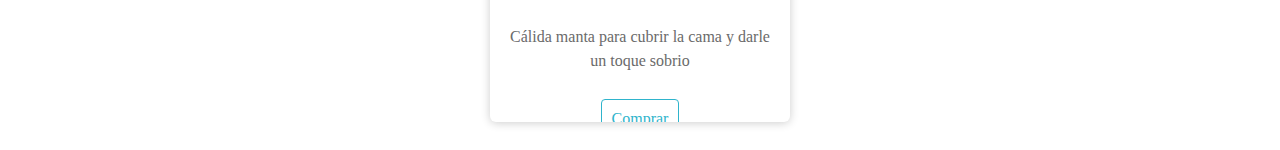
<file: Tejidos.html>
<!DOCTYPE html>
<html lang="en">
<head>
    <meta charset="UTF-8">
    <meta http-equiv="X-UA-Compatible" content="IE=edge">
    <meta name="viewport" content="width=device-width, initial-scale=1.0">
    <title>Tejidos</title>
    <link href="https://cdn.jsdelivr.net/npm/bootstrap@5.3.0-alpha2/dist/css/bootstrap.min.css" rel="stylesheet" integrity="sha384-aFq/bzH65dt+w6FI2ooMVUpc+21e0SRygnTpmBvdBgSdnuTN7QbdgL+OapgHtvPp" crossorigin="anonymous">
    <script src="https://cdn.jsdelivr.net/npm/bootstrap@5.3.0-alpha2/dist/js/bootstrap.bundle.min.js" integrity="sha384-qKXV1j0HvMUeCBQ+QVp7JcfGl760yU08IQ+GpUo5hlbpg51QRiuqHAJz8+BrxE/N" crossorigin="anonymous"></script>
    <link rel="stylesheet" href="est.css">
    <link rel="stylesheet" href="estilocard.css">
</head>
<body>
    <nav class="navbar navbar-expand-lg bg-body-tertiary">
        <div class="container-fluid">
          <a class="navbar-brand" href="index.html"> <img src="Img/Logo/logo-design.jpg" alt="logo" width="120px"></a>
          <button class="navbar-toggler" type="button" data-bs-toggle="collapse" data-bs-target="#navbarSupportedContent" aria-controls="navbarSupportedContent" aria-expanded="false" aria-label="Toggle navigation">
            <span class="navbar-toggler-icon"></span>
          </button>
          <div class="collapse navbar-collapse" id="navbarSupportedContent">
            <ul class="navbar-nav me-auto mb-2 mb-lg-0">
              <li class="nav-item">
                <a class="nav-link active" aria-current="page" href="index.html">Inicio</a>
              </li>
              <li class="nav-item">
                <a class="nav-link" href="Contacto.html">Contacto</a>
              </li>
              <li class="nav-item dropdown">
                <a class="nav-link dropdown-toggle" href="#" role="button" data-bs-toggle="dropdown" aria-expanded="false">
                  Categorías
                </a>
                <ul class="dropdown-menu">
                  <li><a class="dropdown-item" href="Esculturas.html">Esculturas</a></li>
                  <li><a class="dropdown-item" href="Pinturas.html">Pinturas</a></li>
                  <li><a class="dropdown-item" href="Tejidos.html">Tejidos</a></li>
                  <li><a class="dropdown-item" href="Orfebrería.html">Orfebrería</a></li>
                </ul>
              </li>
            </ul>
            <li class="nav-item">
                <a class="nav-link active" aria-current="page" href="login.html">Login</a>
              </li>
          </div>
        </div>
      </nav>
      <div class="row">
        <div class="col-4"></div>
        <div class="col-4">
          <h1 class="h1">Bienvenido a la galeria de Tejidos</h1>
        </div>
        <div class="col-4"></div>
      </div>
      <div class="row">
        <div class="col-4">
          <div class="container">
            <div class="card">
              <figure>
                <img src="Img/Tejidos/artesanal.jpg" alt="">
              </figure>
              <div class="contenido">
                <h3>Tejido artesanal</h3>
                <h4>Autor: Maria Cariceo</h4>
                <p>Un tejido colorido con diseño tradicional de pueblos originarios</p>
                <a href="loginVisita.html">Comprar</a>
              </div>
            </div>
          </div>
        </div>
        <div class="col-4">
          <div class="container">
            <div class="card">
              <figure>
                <img src="Img/Tejidos/decoracion.jpg" alt="">
              </figure>
              <div class="contenido">
                <h3>Colgantes Protectores</h3>
                <h4>Autor: Hernan Díaz</h4>
                <p>Tejido representativo de rostros antiguos protectores</p>
                <a href="loginVisita.html">Comprar</a>
              </div>
            </div>
          </div>
        </div>
        <div class="col-4">
          <div class="container">
            <div class="card">
              <figure>
                <img src="Img/Tejidos/peluches.jpg" alt="">
              </figure>
              <div class="contenido">
                <h3>Animalitos Tiernos</h3>
                <h4>Autor: Flor Parra</h4>
                <p>Animales tejidos perfectos para decoracion de interiores</p>
                <a href="loginVisita.html">Comprar</a>
              </div>
            </div>
          </div>
        </div>
        <div class="row">
          <div class="col-4">
            <div class="container">
              <div class="card">
                <figure>
                  <img src="Img/Tejidos/ropa.jpg" alt="">
                </figure>
                <div class="contenido">
                  <h3>Tejido artesanal</h3>
                <h4>Autor: Yesenia Urzúa</h4>
                <p>Peto perfecto para acompañar tenidas en temporada de invierno</p>
                <a href="loginVisita.html">Comprar</a>
                </div>
              </div>
            </div>
          </div>
          <div class="col-4">
            <div class="container">
              <div class="card">
                <figure>
                  <img src="Img/Tejidos/telar.jpg" alt="">
                </figure>
                <div class="contenido">
                  <h3>Tejido de telar</h3>
                <h4>Autor: Nancy Sanchez</h4>
                <p>Alfombra de estilo tradicional creada por medio de un telar</p>
                <a href="loginVisita.html">Comprar</a>
                </div>
              </div>
            </div>
          </div>
          <div class="col-4">
            <div class="container">
              <div class="card">
                <figure>
                  <img src="Img/Tejidos/manto.jpg" alt="">
                </figure>
                <div class="contenido">
                  <h3>Manta</h3>
                  <h4>Autor: Cristian Maza</h4>
                  <p>Cálida manta para cubrir la cama y darle un toque sobrio</p>
                  <a href="loginVisita.html">Comprar</a>
                </div>
              </div>
            </div>
          </div>
        </div>
      </div>
      </div>

</body>
</html>
</file>
<file: est.css>
#img{
    margin: 20px;
    width: 100%;
    height: 550px;
    border-radius: 30px;   
    
}
.h1{
    text-align: center;
    font-family: 'Courier New', Courier, monospace;
    font-weight: bold;
    color: aliceblue;
    background-color: darkgray;
    border-radius: 20px;
    margin-top: 10px;
    padding: 3px;
    position: relative;
    background: rgba(255, 255, 255, .34);
    box-shadow: 0 5px 15px rgba(0, 0, 0, .5);
}


h3{
    font-family: Cambria, Cochin, Georgia, Times, 'Times New Roman', serif;

}

h5{
    font-family: Cambria, Cochin, Georgia, Times, 'Times New Roman', serif;
    color: white;
    background-color: gray;
}

#info{
    color: aliceblue;
    background-color: gray;
    width: 30%;
    height: 100%;
    padding-left: 10px;
    margin-left: 15px;
    border-radius: 20px;
    position: relative;
    background: rgba(255, 255, 255, 0.34);
    box-shadow: 0 5px 15px rgba(0, 0, 0, .5);
}

#info:before{
    opacity: 0.7;
}

body{
    background-image: url("Img/Logo/fondo.jpg");
    background-size: cover;
    background-attachment: fixed;
}

body:before{
    content: "";
    width: 100%;
    height: 100%;
    position: absolute;
    top: 0;
    left: 0;
    opacity: 0.7;
    z-index: -1;

}
</file>
<file: estilocard.css>
.container{
    width: 100%;
    display: flex;
    justify-content: space-evenly;
    flex-wrap: wrap;
}

.card{
    width: 300px;
    height: 460px;
    margin: 20px;
    border-radius: 6px;
    overflow: hidden;
    background: #fff;
    box-shadow: 0px 1px 10px rgba(0,0,0,0.2);
    cursor: default;
    transition: all 400ms ease;
}

.card:hover{
    box-shadow: 5px 5px 20px rgba(0,0,0,0.4);
    transform: translateY(-3%);
}
.card img{
    width: 100%;
    height: 210px;
}

.card .contenido{
    padding: 15px;
    text-align: center;

}

.card .contenido p{
    line-height: 1.5;
    color: #6a6a6a;
    
}

.card .contenido h3{
    font-weight: 400;
    margin-bottom: 15px;
}

.card .contenido a{
    text-decoration: none;
    display: inline-block;
    padding: 10px;
    margin-top: 10px;
    color: #2fb4cc;
    border: 1px solid #2fb4cc;
    border-radius: 4px;
    transition: all 400ms ease;
}

.card .contenido a:hover{
    background: #2fb4cc;
    color: #fff;
}
</file>
